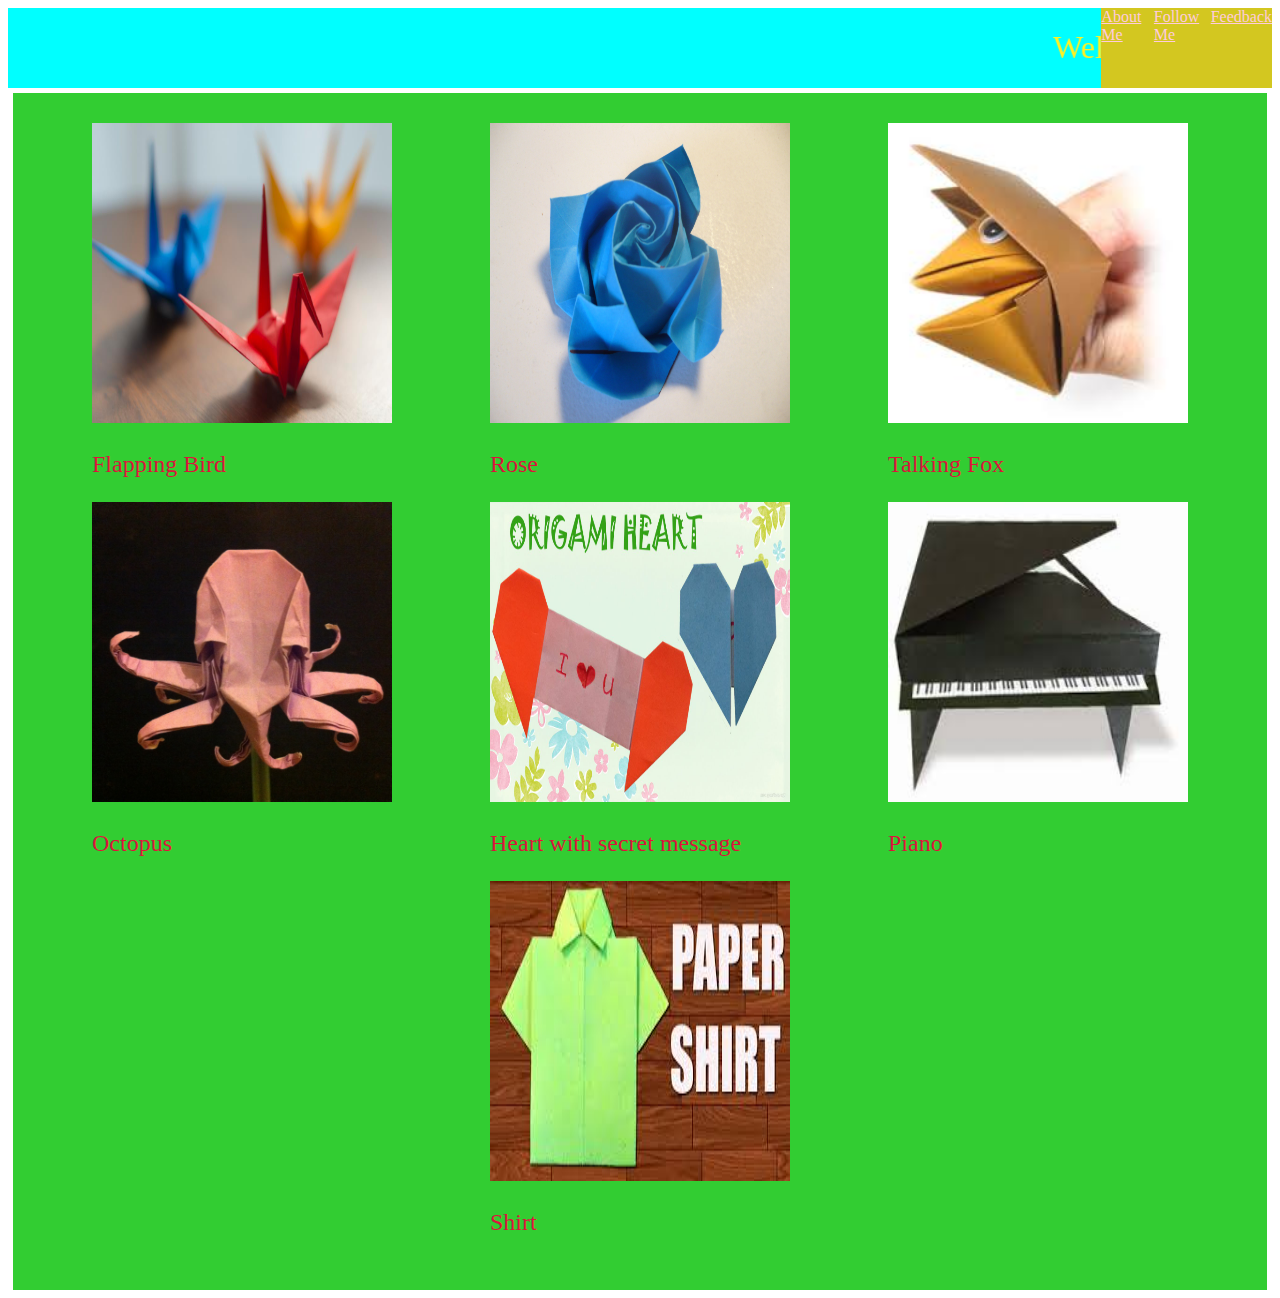
<file: index.html>
<!DOCTYPE html>
<html>

 <head>
   <title> My Origami Page</title>

   <link rel= "stylesheet"
   type = "text/css"
    href = "style.css"/>
 </head>

 <body>
<div class = "Header">
  <marquee>
   <h1> Welcome To My Origami Page
     </h1>
  </marquee>

  <div class = "Menu">
   <a href = "aboutUs.html" >  About Me</a>
   <a href = "followUs.html"> Follow Me </a>
   <a href = "feedback.html"> Feedback</a>
  </div>
</div>



<div class = "Origamis">
  <div class = "O">
   <a href = "flappingBird.html"> <img src = "flappingBird.jpg" width= 300 height = 300/> </a>
   <p> Flapping Bird</p>
  </div>

   <div class = "O">
   <a href = "rose.html"> <img src = "rose.jpg" width= 300 height = 300 /> </a>
   <p> Rose</p>
  </div>

   <div class = "O">
   <a href = "fox.html"> <img src = "fox.jpg" width= 300 height = 300 /> </a>
   <p> Talking Fox</p>
  </div>

   <div class = "O">
   <a href = "octopus.html"> <img src = "octopus.jpg" width= 300 height = 300 /> </a>
   <p>Octopus</p>
  </div>

   <div class = "O">
   <a href = "heart.html"> <img src = "heart.jpg" width= 300 height = 300 /> </a>
   <p> Heart with secret message</p>
  </div>

   <div class = "O">
   <a href = "piano.html"> <img src = "piano.jpg" width= 300 height = 300 /> </a>
   <p>Piano</p>
  </div>

   

   <div class = "O">
   <a href = "shirt.html"> <img src = "shirt.jpg" width= 300 height = 300 /> </a>
   <p>Shirt</p>
  </div>
</div>

 </body>

</html>
</file>
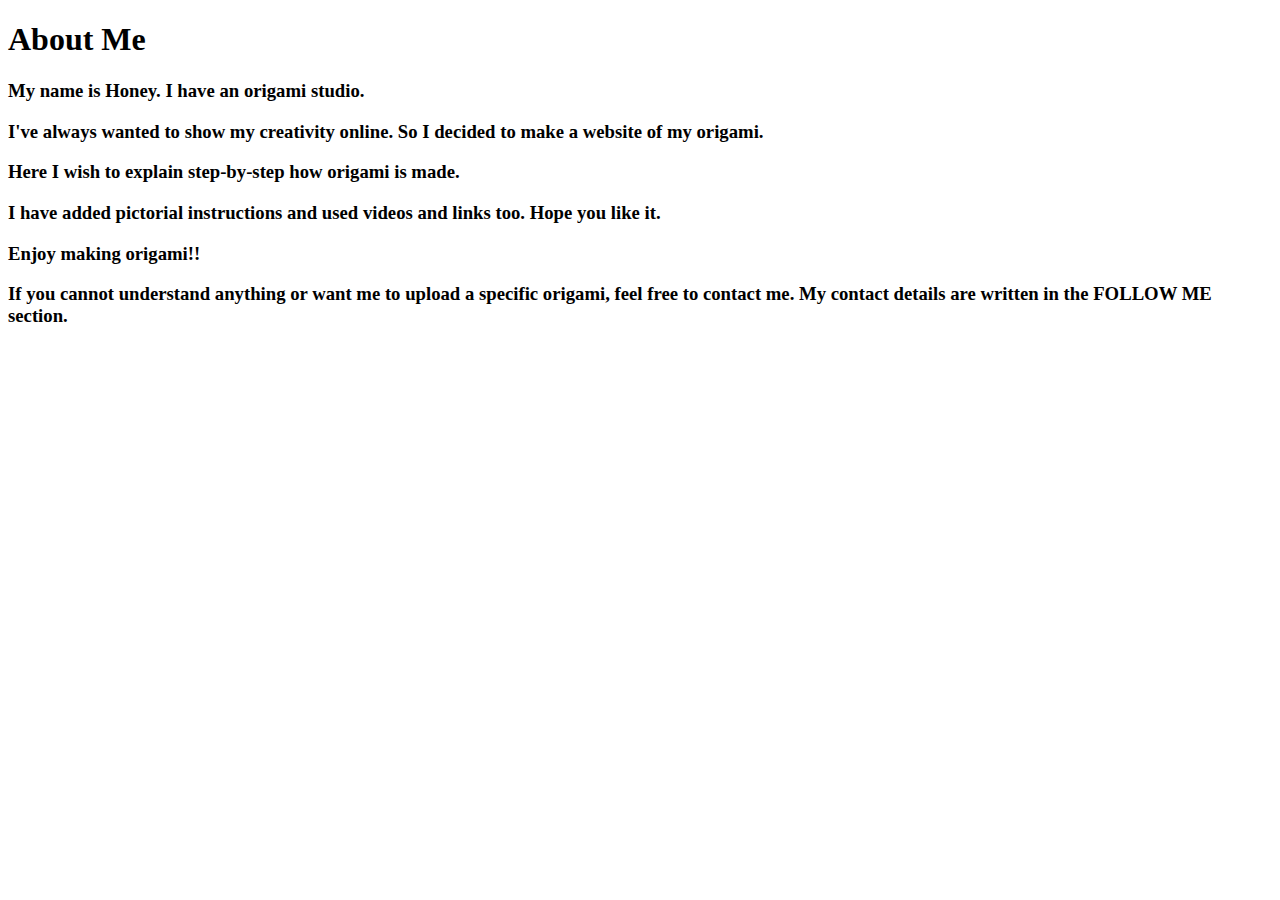
<file: aboutUs.html>
<!DOCTYPE html>
<html>

<head>
    <title> About Me </title>

    <h1> About Me</h1>

    <h3> My name is Honey. I have an origami studio.</h3>
    <h3>  I've always wanted to show my creativity online. So I decided to make a website of my origami. </h3>     
    <h3> Here I wish to explain step-by-step how origami is made. </h3>
    <h3> I have added pictorial instructions and used videos and links too. Hope you like it.</h3>
    <h3>  Enjoy making origami!!</h3>
    <h3> If you cannot understand anything or want me to upload a specific origami, feel free to contact me. My contact details are written in the FOLLOW ME section.</h3>

</head>

<body>
    
    
</body>
</html>
</file>
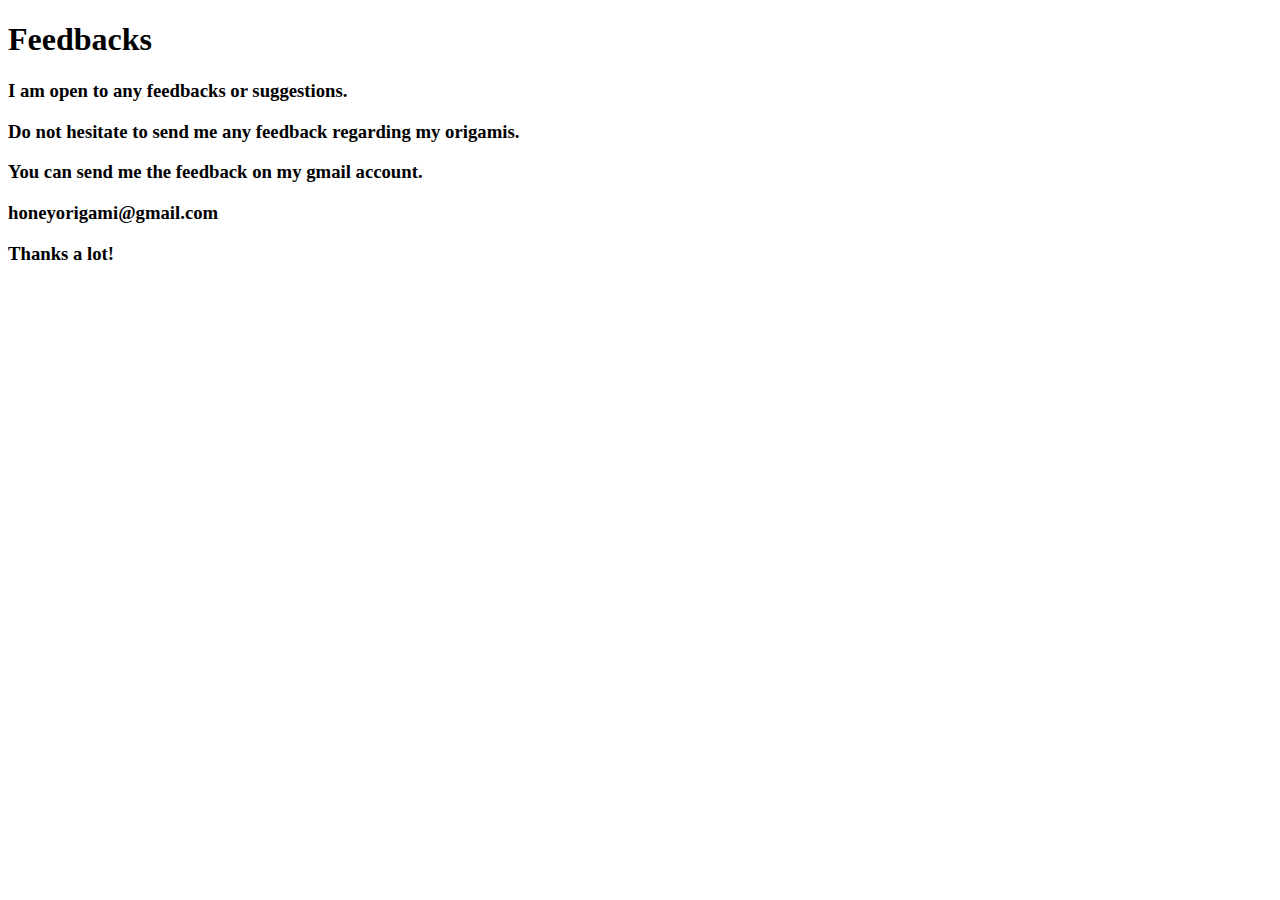
<file: feedback.html>
<!DOCTYPE html>
<html>

<head>
    <title> Feedback</title>

    <h1>Feedbacks</h1>

    <h3>I am open to any feedbacks or suggestions.</h3>
    <h3> Do not hesitate to send me any feedback regarding my origamis. </h3>     
    <h3> You can send me the feedback on my gmail account. </h3>
    <h3> honeyorigami@gmail.com</h3>
    <h3> Thanks a lot!</h3>
  
</head>

<body>
    
    
</body>
</html>
</file>
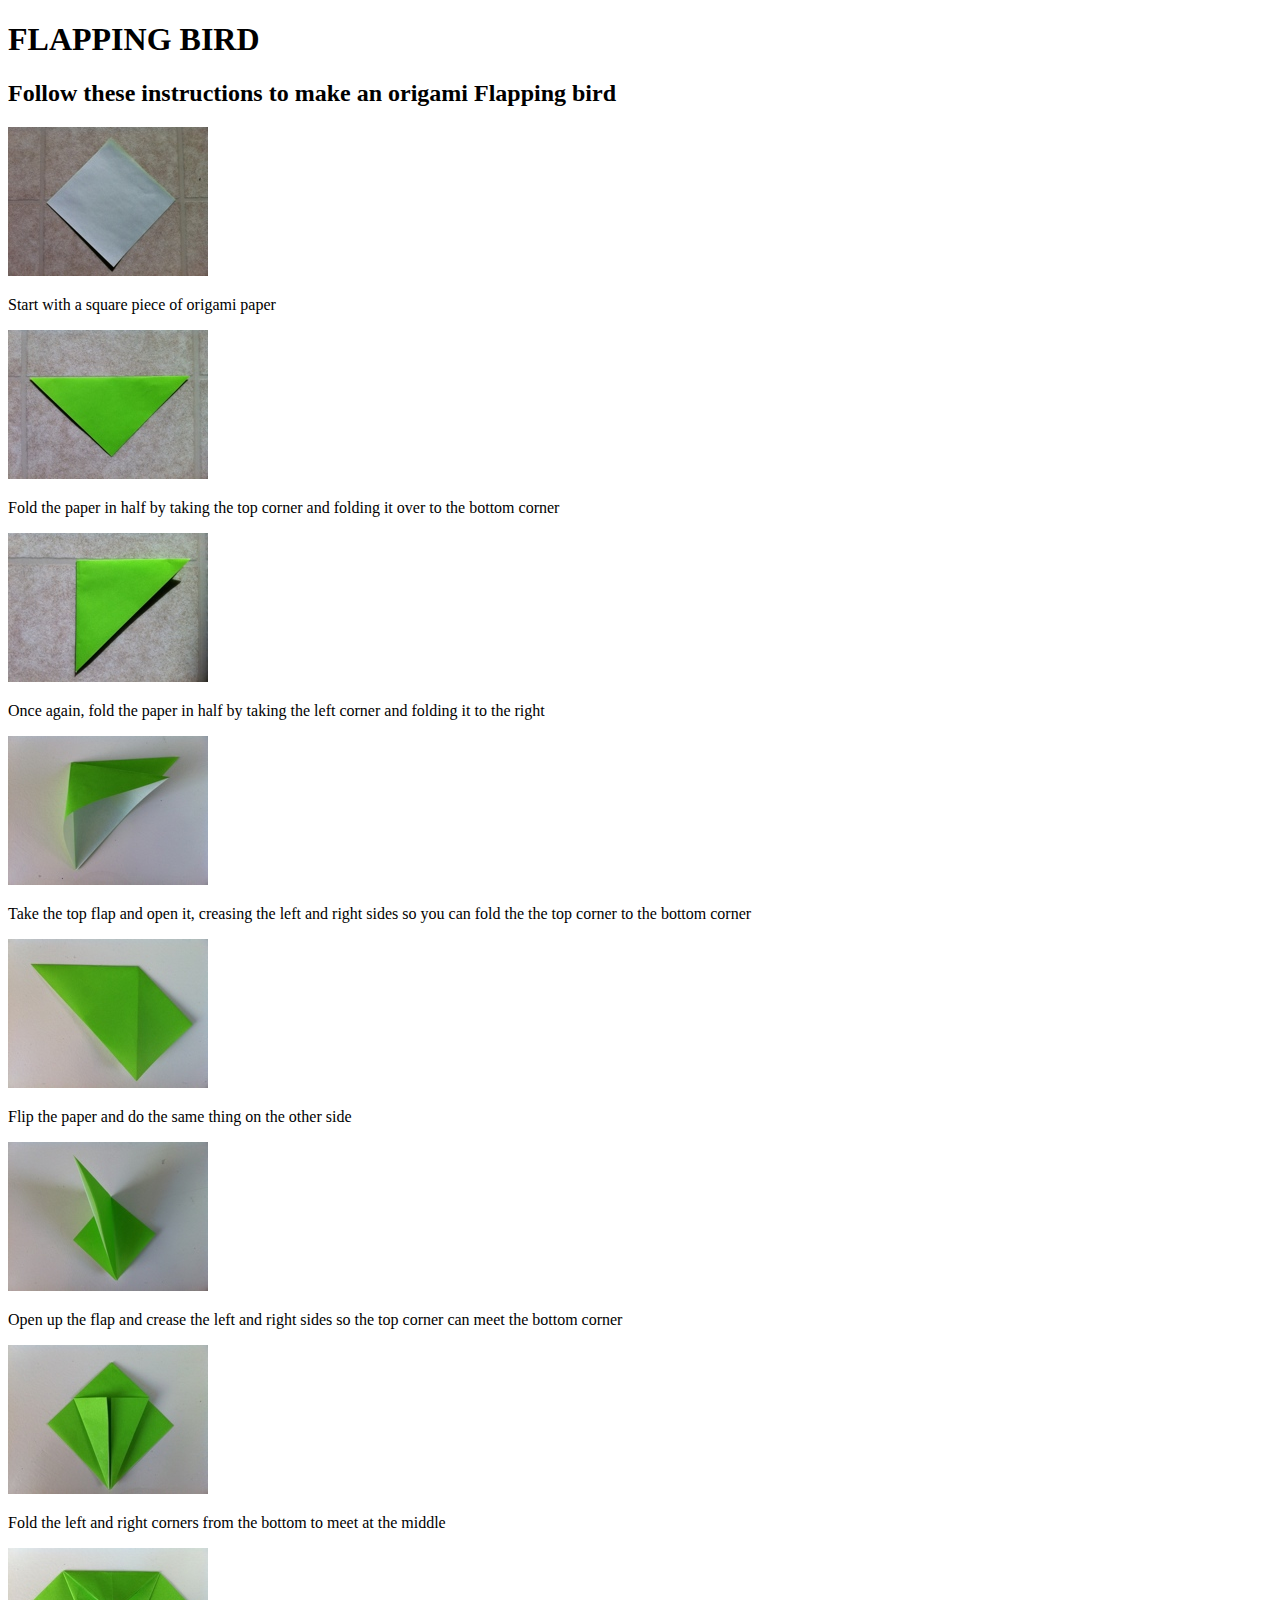
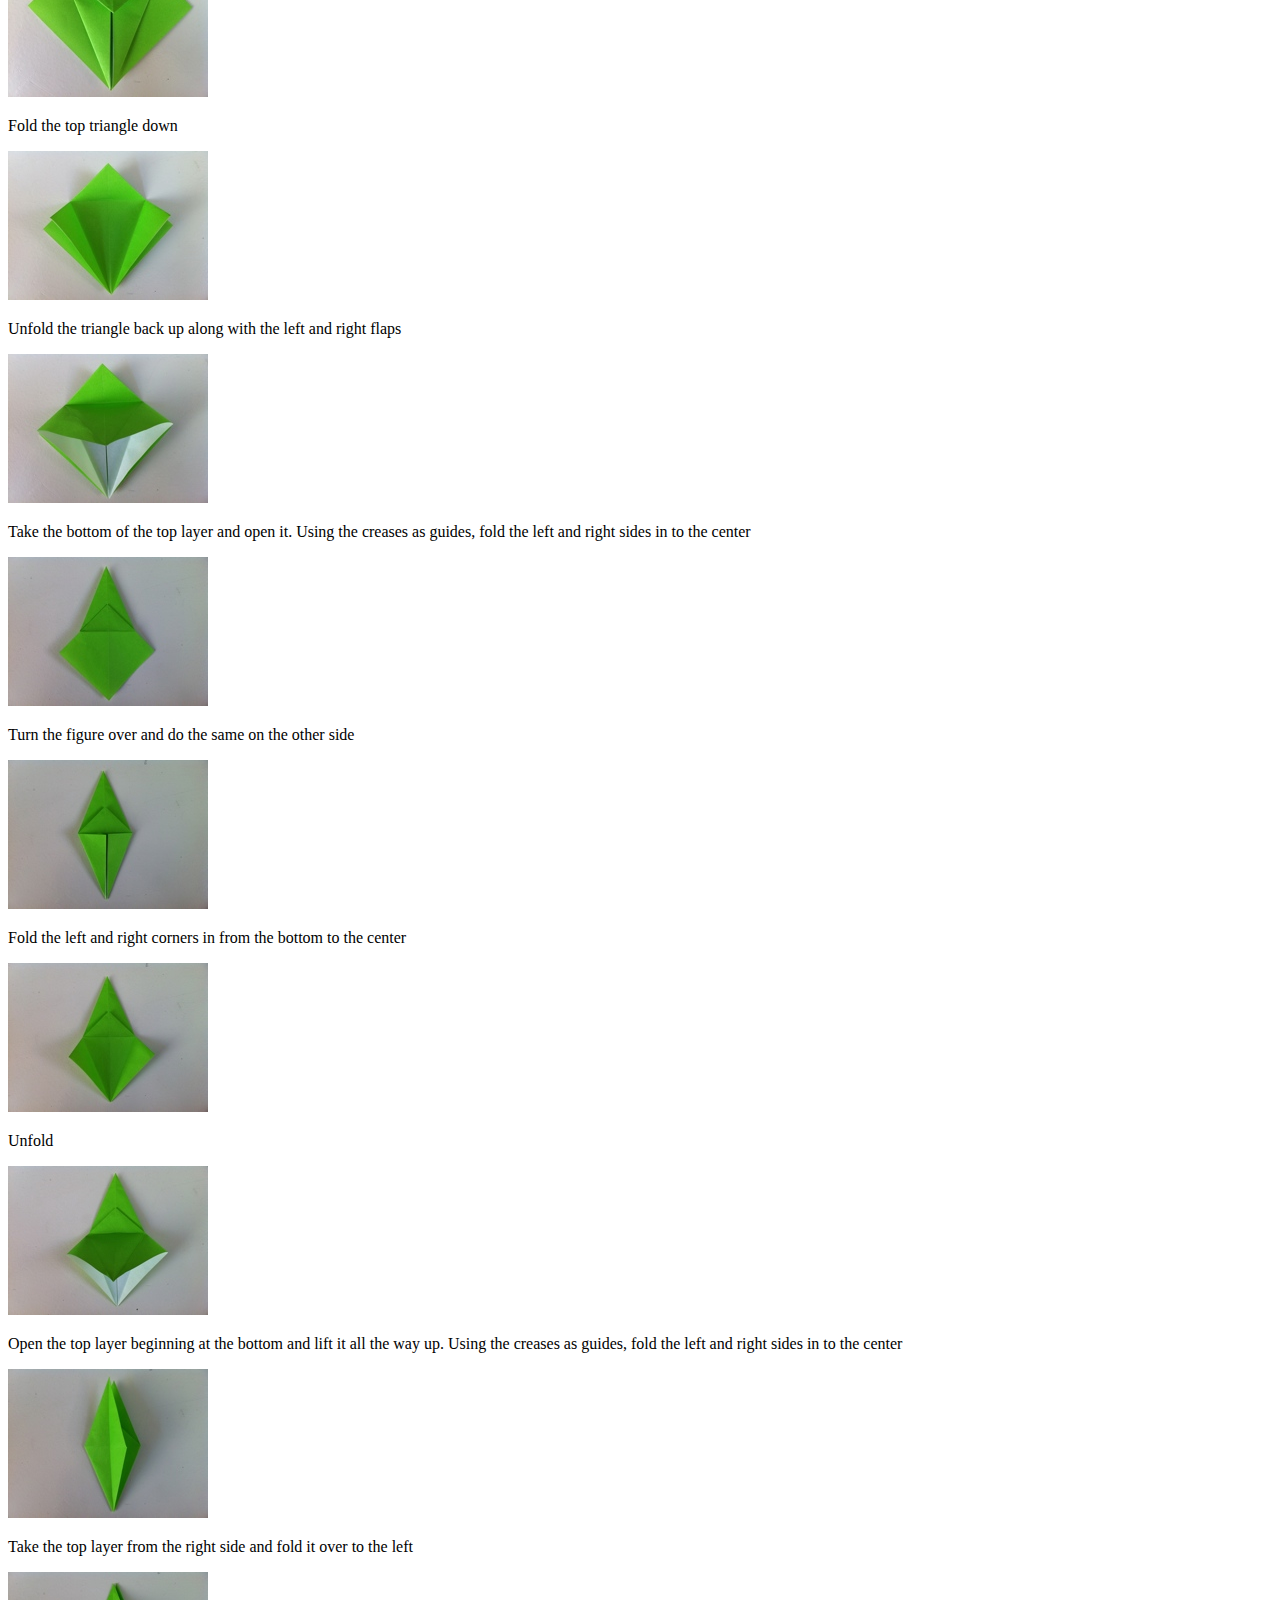
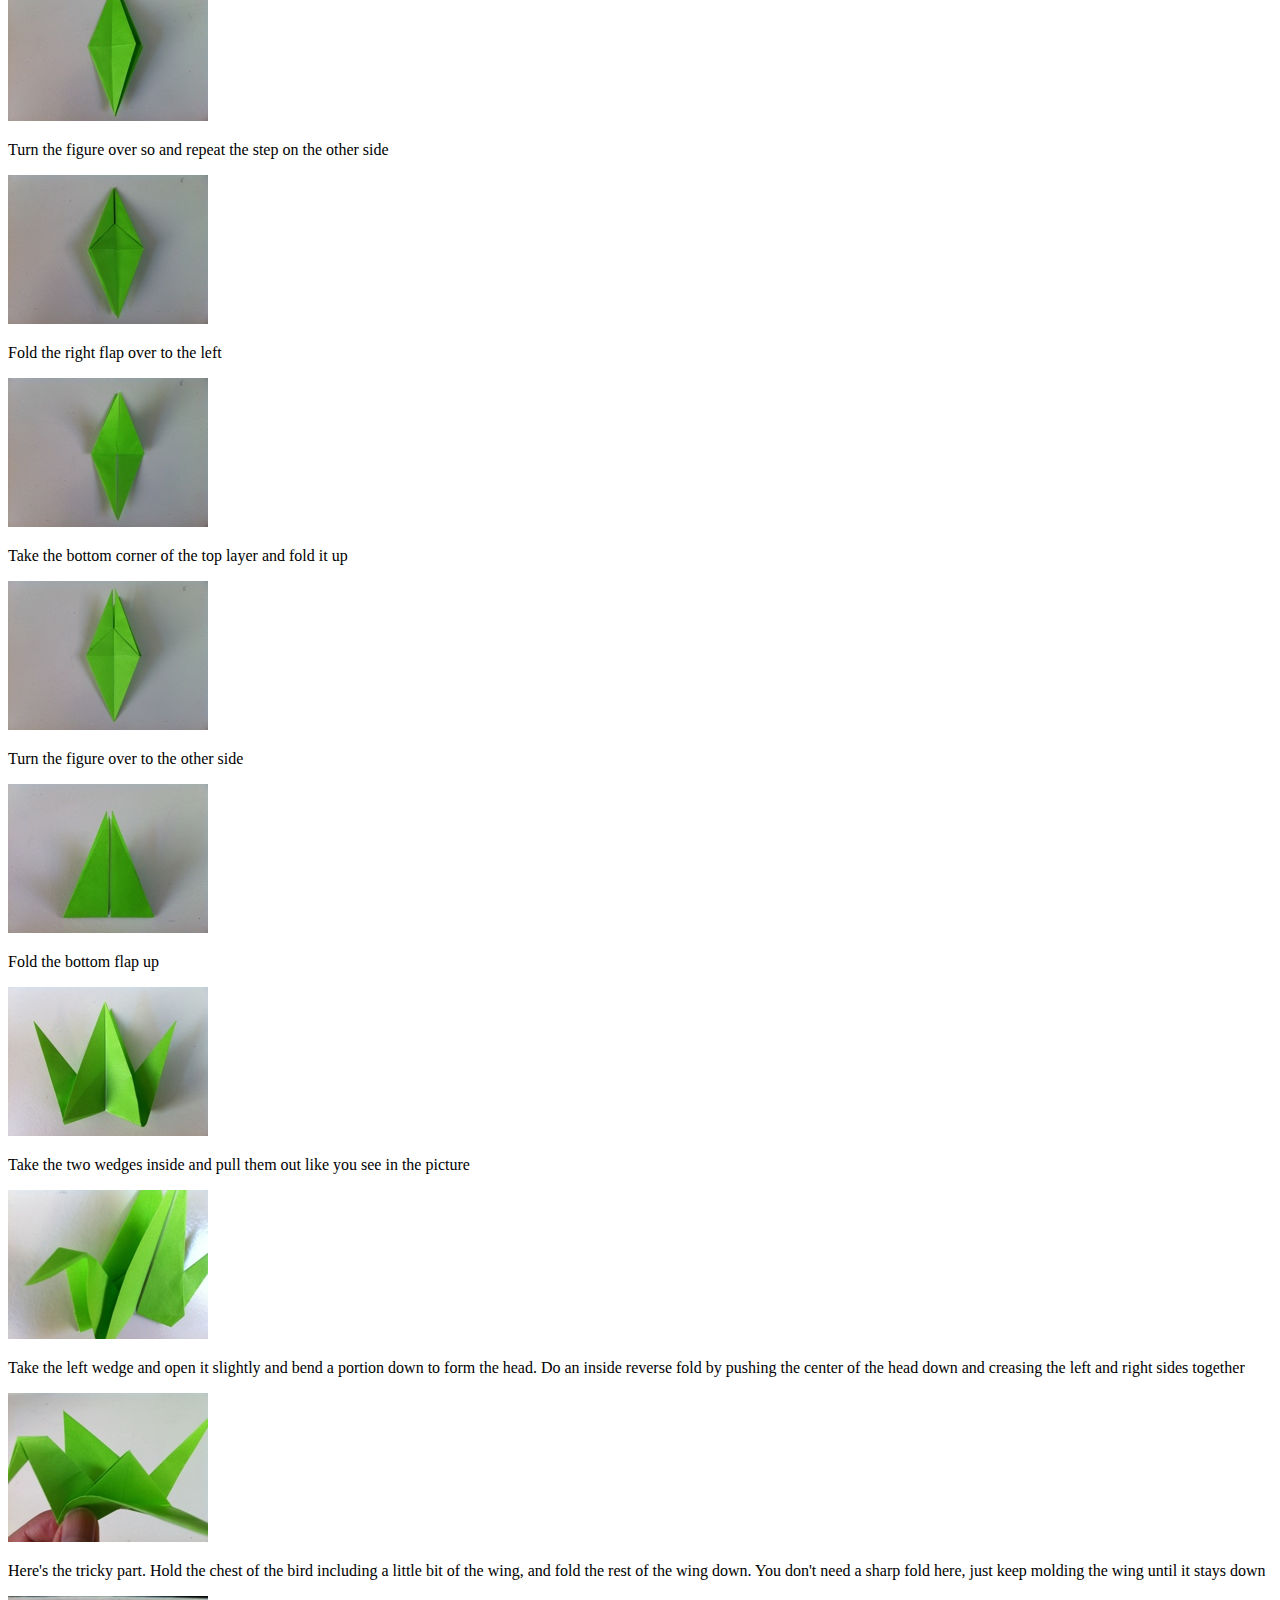
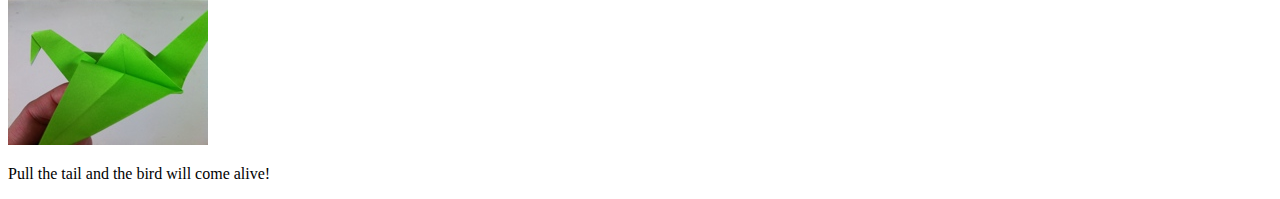
<file: flappingBird.html>
<!DOCTYPE html>
<html>

<head>
<title> Flapping Bird</title>
</head>

<body>
    <h1> FLAPPING BIRD</h1>
    <h2> Follow these instructions to make an origami Flapping bird</h2>


    <img src = "1.jpg"> </img>
    <p>  Start with a square piece of origami paper</p>

    <img src = "2.jpg"> </img>
    <p> Fold the paper in half by taking the top corner and folding it over to the bottom corner</p>

    <img src = "3.jpg"> </img>
    <p>  Once again, fold the paper in half by taking the left corner and folding it to the right</p>

    <img src = "4.jpg"> </img>
    <p> Take the top flap and open it, creasing the left and right sides so you can fold the the top corner to the bottom corner</p>
    
    <img src = "5.jpg"> </img>
    <p>Flip the paper and do the same thing on the other side</p>

    <img src = "6.jpg"> </img>
    <p> Open up the flap and crease the left and right sides so the top corner can meet the bottom corner</p>

    <img src = "7.jpg"> </img>
    <p> Fold the left and right corners from the bottom to meet at the middle</p>

    <img src = "8.jpg"> </img>
    <p> Fold the top triangle down</p>

    <img src = "9.jpg"> </img>
    <p> Unfold the triangle back up along with the left and right flaps</p>

    <img src = "10.jpg"> </img>
    <p>Take the bottom of the top layer and open it. Using the creases as guides, fold the left and right sides in to the center</p>

    <img src = "11.jpg"> </img>
    <p> Turn the figure over and do the same on the other side</p>

    <img src = "12.jpg"> </img>
    <p> Fold the left and right corners in from the bottom to the center</p>

    <img src = "13.jpg"> </img>
    <p> Unfold</p>

    <img src = "14.jpg"> </img>
    <p>  Open the top layer beginning at the bottom and lift it all the way up. Using the creases as guides, fold the left and right sides in to the center</p>

    <img src = "15.jpg"> </img>
    <p>Take the top layer from the right side and fold it over to the left</p>

    <img src = "16.jpg"> </img>
    <p> Turn the figure over so and repeat the step on the other side</p>

    <img src = "17.jpg"> </img>
    <p> Fold the right flap over to the left</p>

    <img src = "18.jpg"> </img>
    <p> Take the bottom corner of the top layer and fold it up</p>

    <img src = "19.jpg"> </img>
    <p> Turn the figure over to the other side</p>

    <img src = "20.jpg"> </img>
    <p> Fold the bottom flap up</p>

    <img src = "21.jpg"> </img>
    <p> Take the two wedges inside and pull them out like you see in the picture</p>

    <img src = "22.jpg"> </img>
    <p> Take the left wedge and open it slightly and bend a portion down to form the head. Do an inside reverse fold by pushing the center of the head down and creasing the left and right sides together</p>
    
    <img src = "23.jpg"> </img>
    <p> Here's the tricky part. Hold the chest of the bird including a little bit of the wing, and fold the rest of the wing down. You don't need a sharp fold here, just keep molding the wing until it stays down</p>
   
    <img src = "24.jpg"> </img>
    <p>  Pull the tail and the bird will come alive!</p>


</body>


</html>
</file>
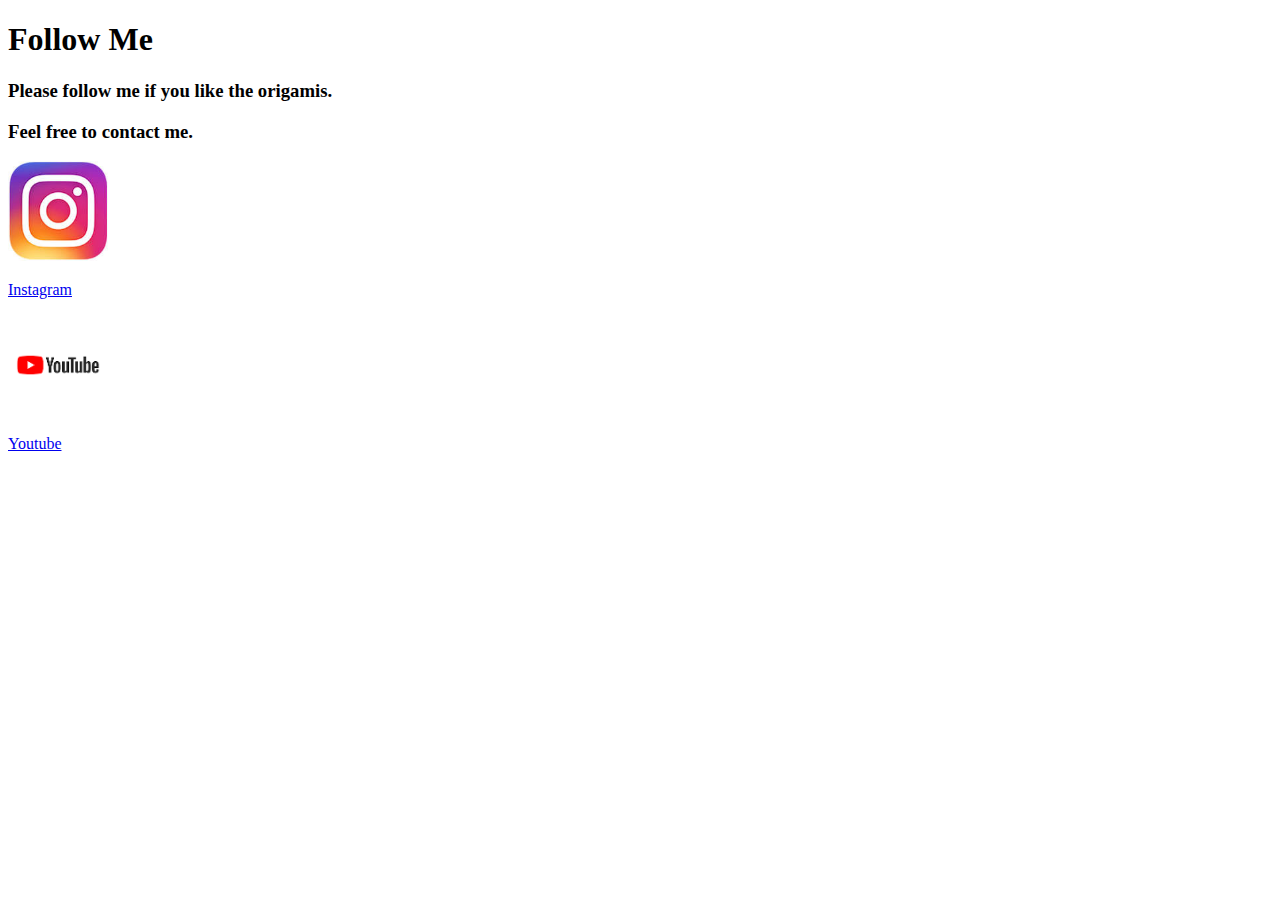
<file: followUs.html>
<!DOCTYPE html>
<html>

<head>
    <title> Follow Me </title>
</head>

<body>

    <h1> Follow Me</h1>

    <h3> Please follow me if you like the origamis.</h3>
        
        <h3>  Feel free to contact me. </h3>
    

    <a href = "https://www.instagram.com/dragongamer2251/"> <img src = "insta.jpg" width = 100 height = 100</a>
    <p> Instagram </p>

    <a href = "https://www.youtube.com/channel/UCLNlyeONEbw-L9hoKFX7Yew"> <img src = "utube.png" width = 100 height = 100</a>
    <p> Youtube</p>

</body>
</html>
</file>
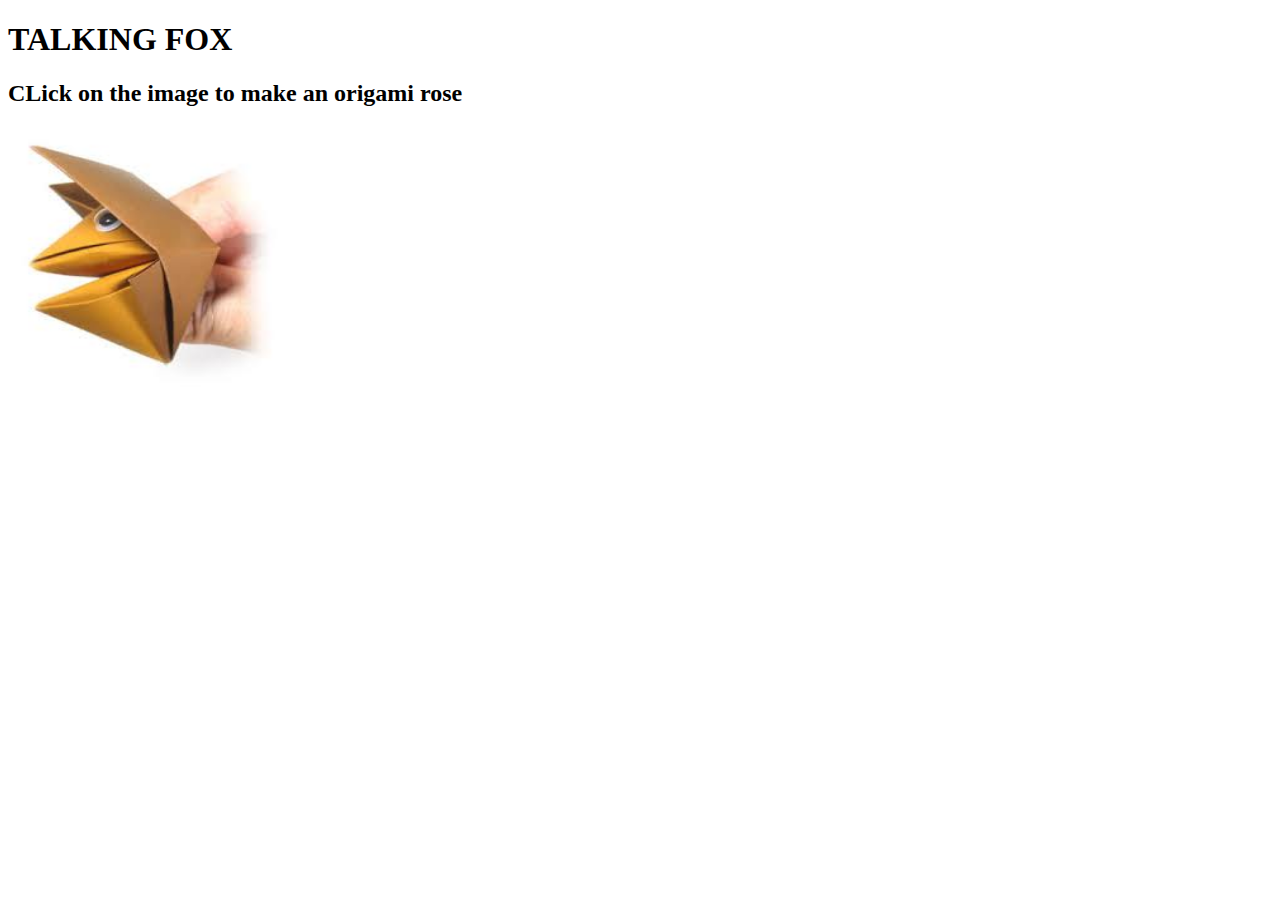
<file: fox.html>
<!DOCTYPE html>
<html>

<head>
    <title> Talking Fox </title>
</head>

<body>
    <h1> TALKING FOX</h1>
    <h2> CLick on the image to make an origami rose</h2>
    
    <a href = "https://www.youtube.com/watch?v=b2nJYjHS8j8"> <img src = "fox.jpg" width = 285 height = 260 /></a>

    
</body>
</html>
</file>
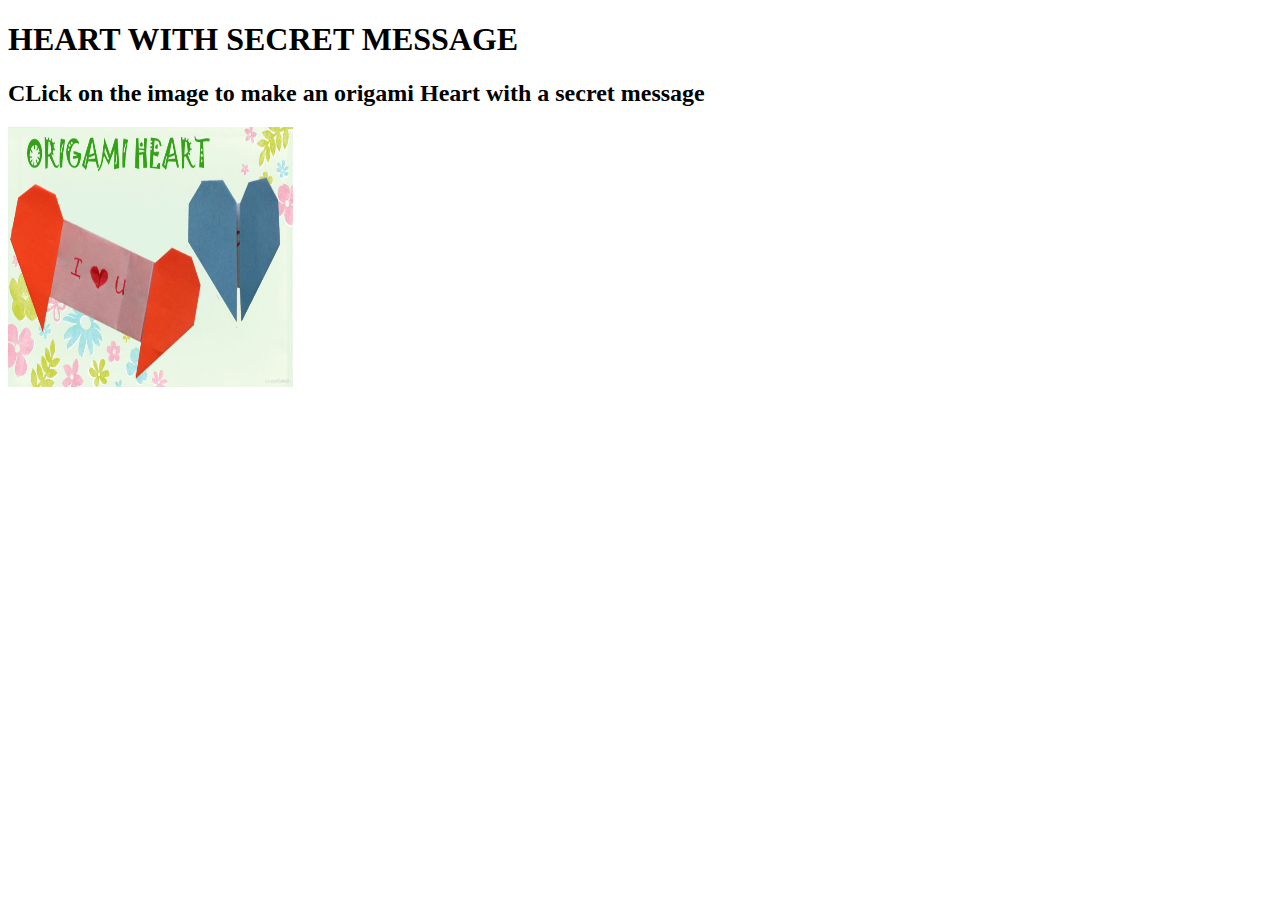
<file: heart.html>
<!DOCTYPE html>
<html>

<head>
    <title> Heart with secret message </title>
</head>

<body>
    <h1> HEART WITH SECRET MESSAGE</h1>
    <h2> CLick on the image to make an origami Heart with a secret message</h2>
    
    <a href = "https://www.youtube.com/watch?v=eRLDf6Ni4Tg"> <img src = "heart.jpg" width = 285 height = 260 /></a>
    
</body>
</html>
</file>
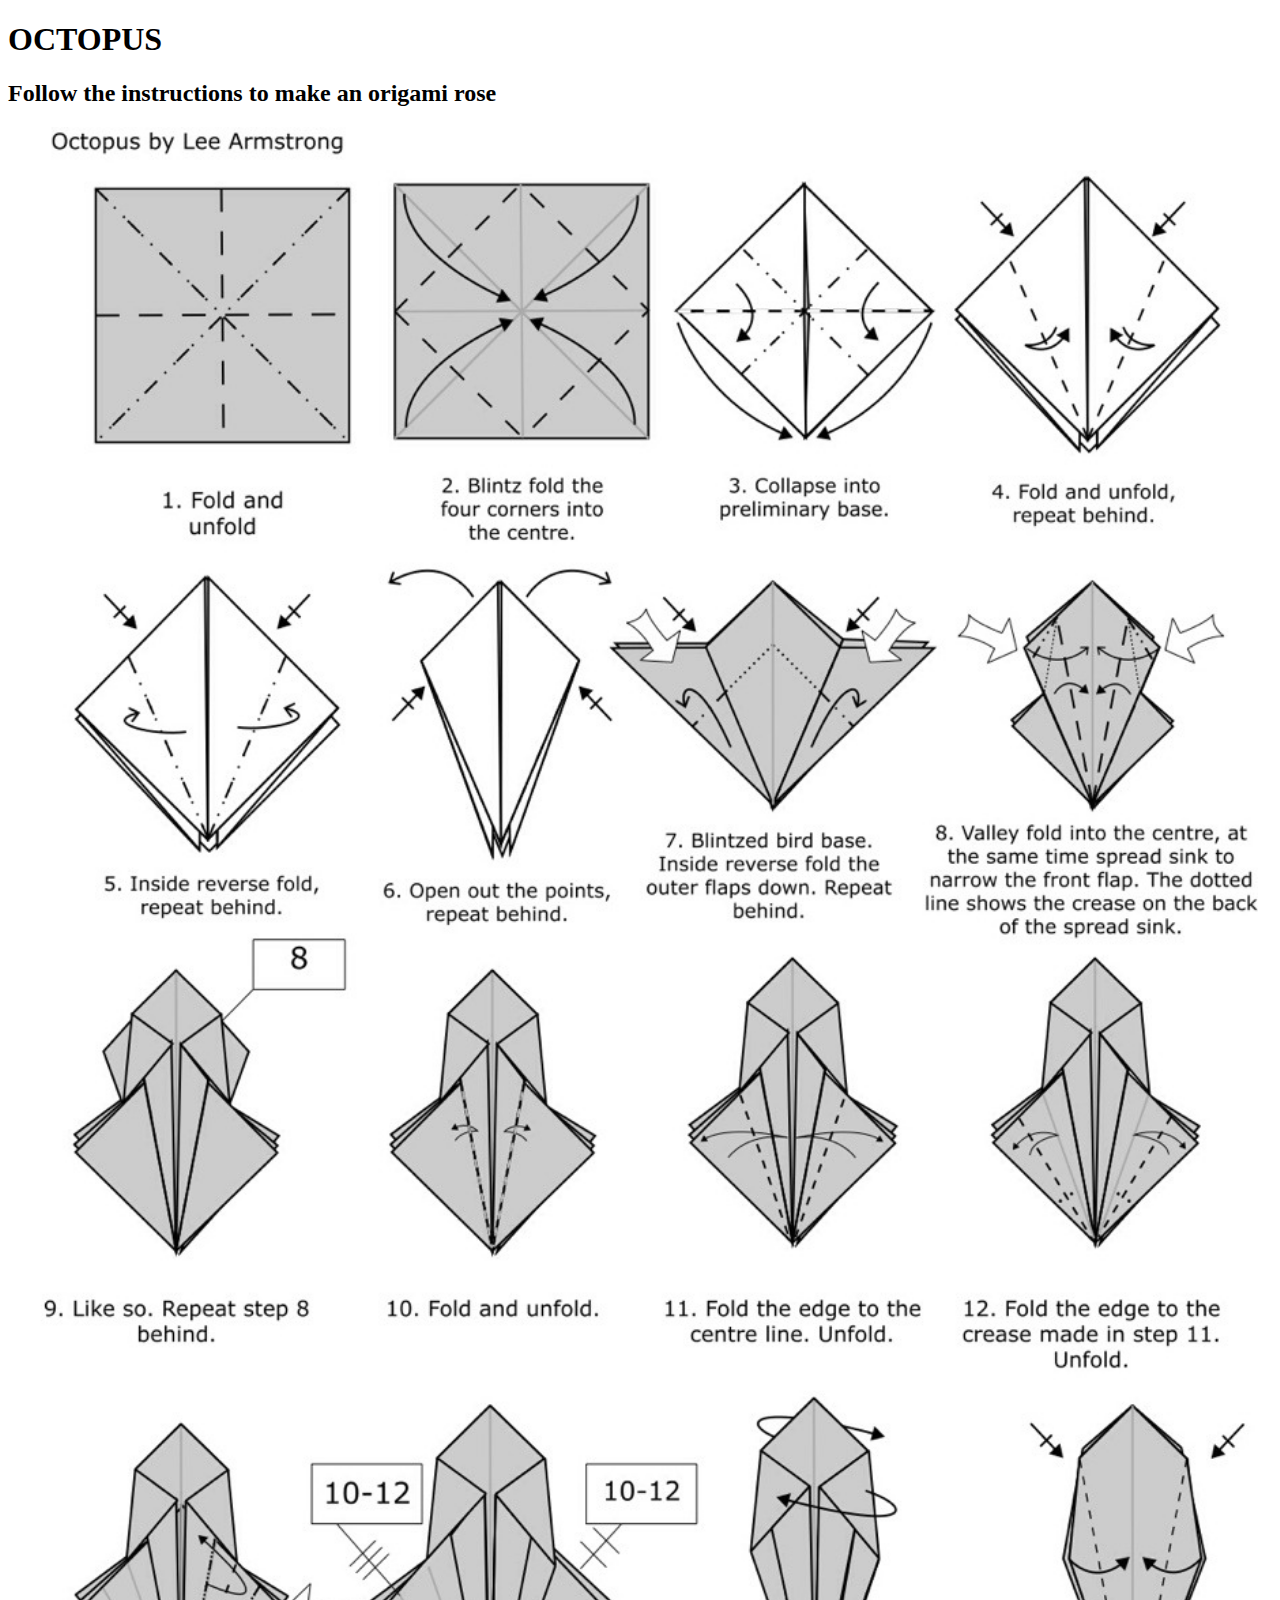
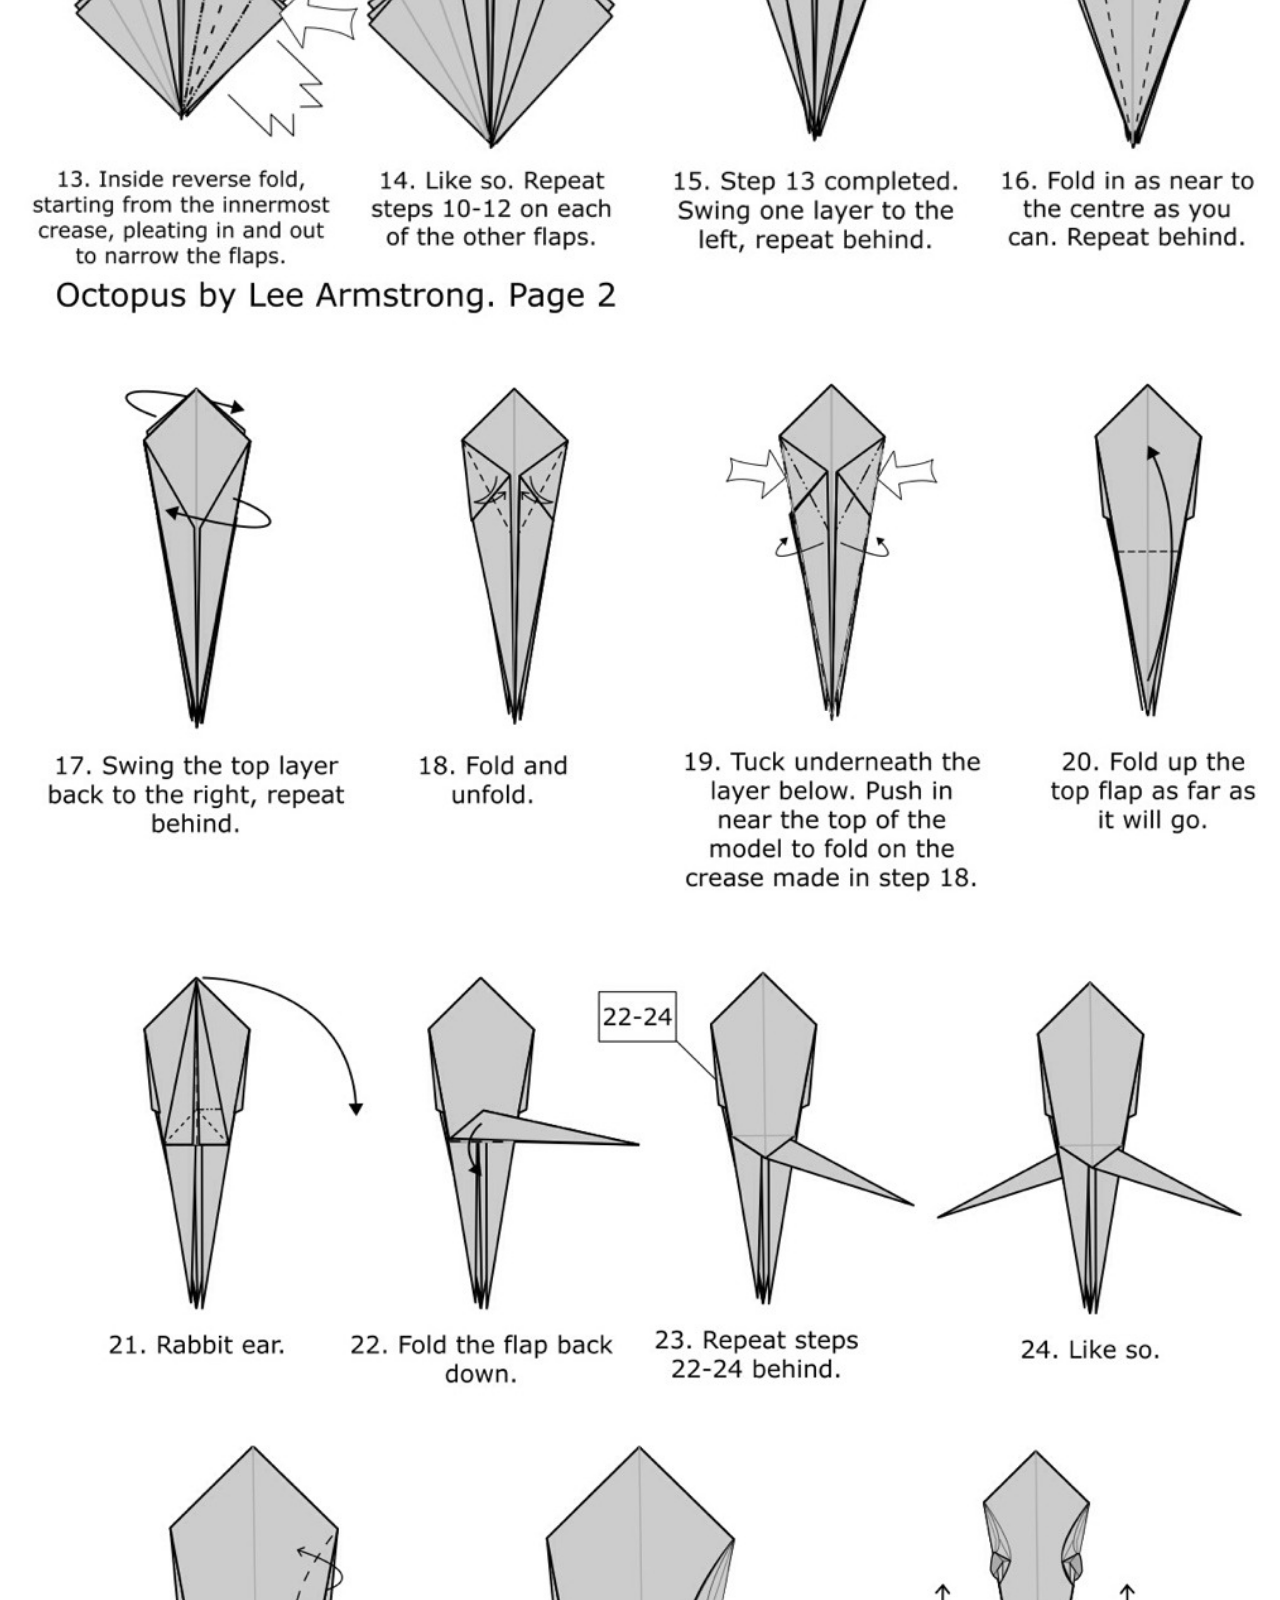
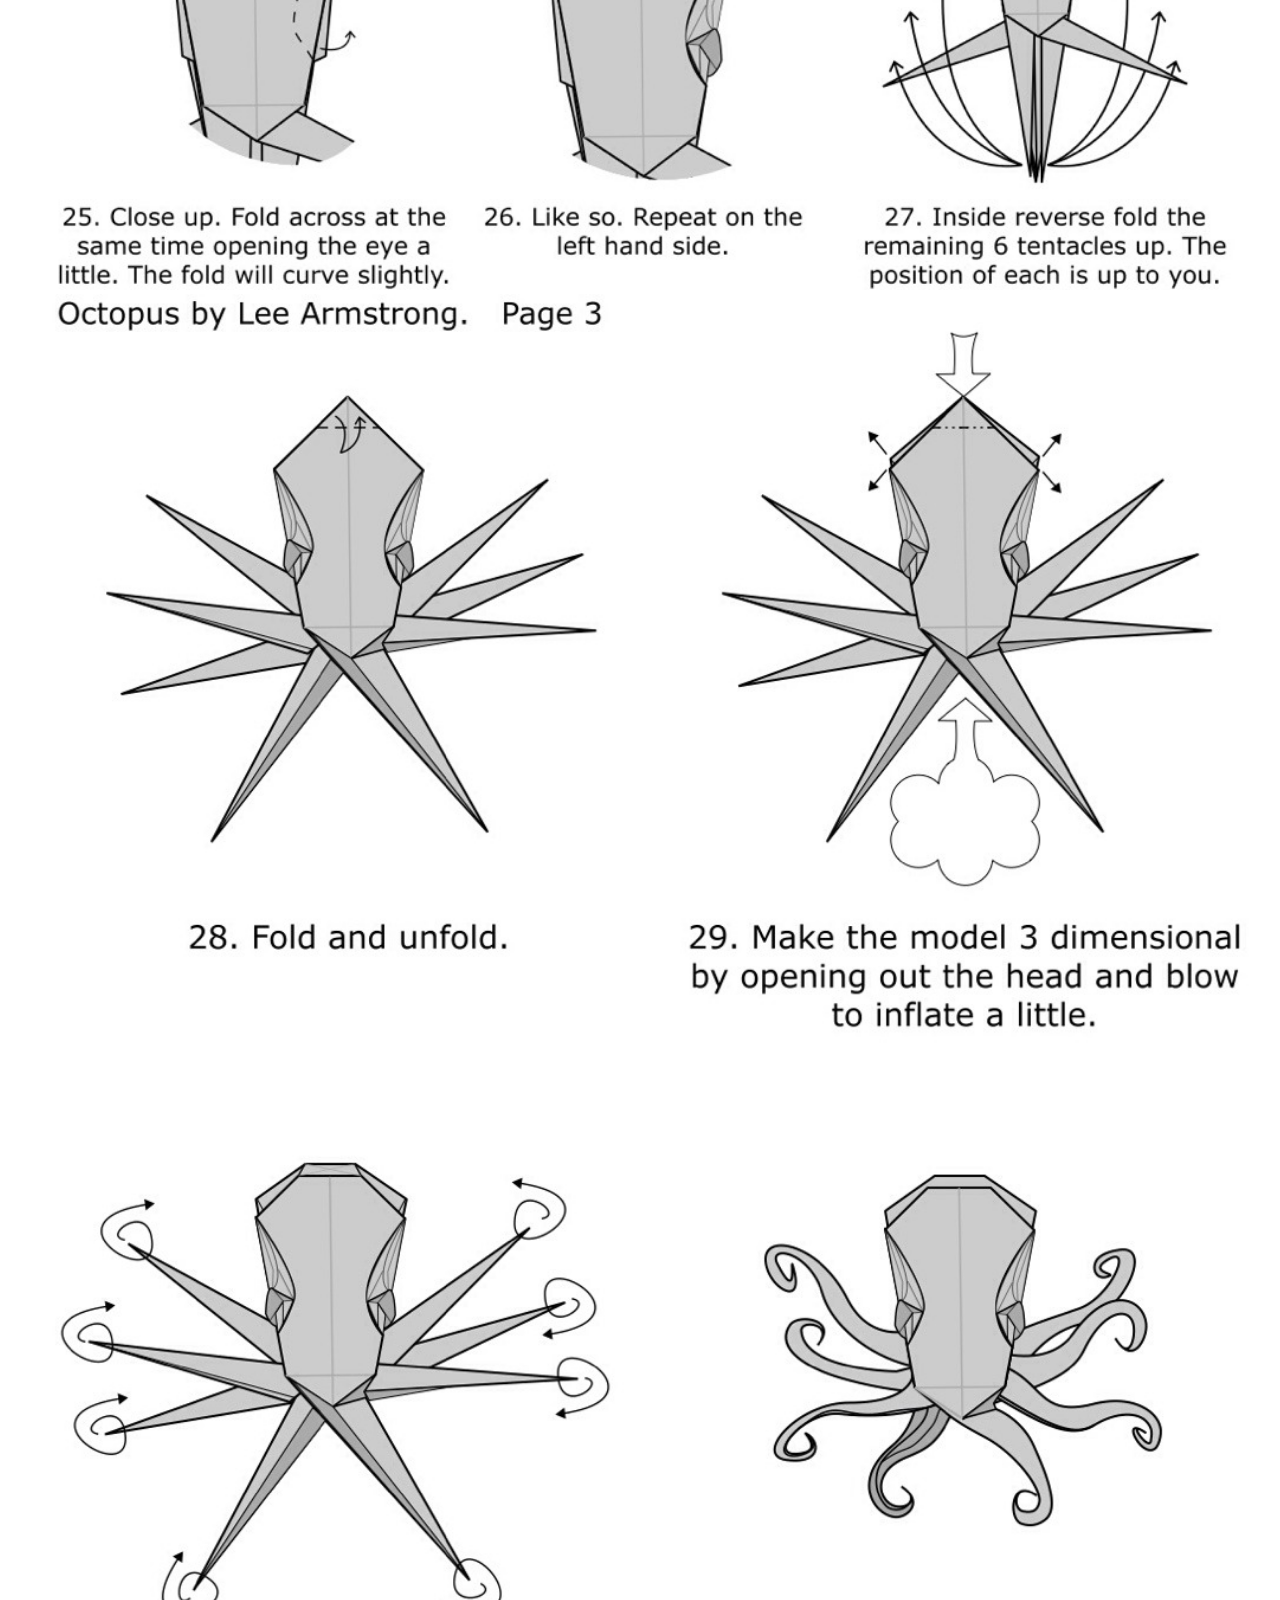
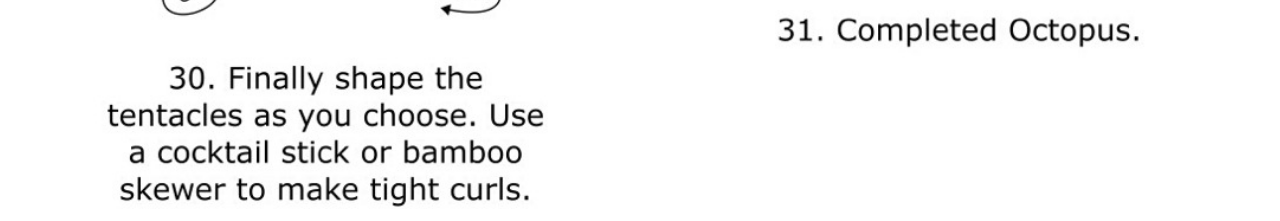
<file: octopus.html>
<!DOCTYPE html>
<html>

<head>
    <title> Octopus </title>
</head>

<body>
    <h1> OCTOPUS</h1>
    <h2> Follow the instructions to make an origami rose</h2>
    
    <img src = "o1.jpg" width = 1250 />
    <img src = "o2.jpg" width = 1250 />
    <img src = "o3.jpg" width = 1250 />

    
</body>
</html>
</file>
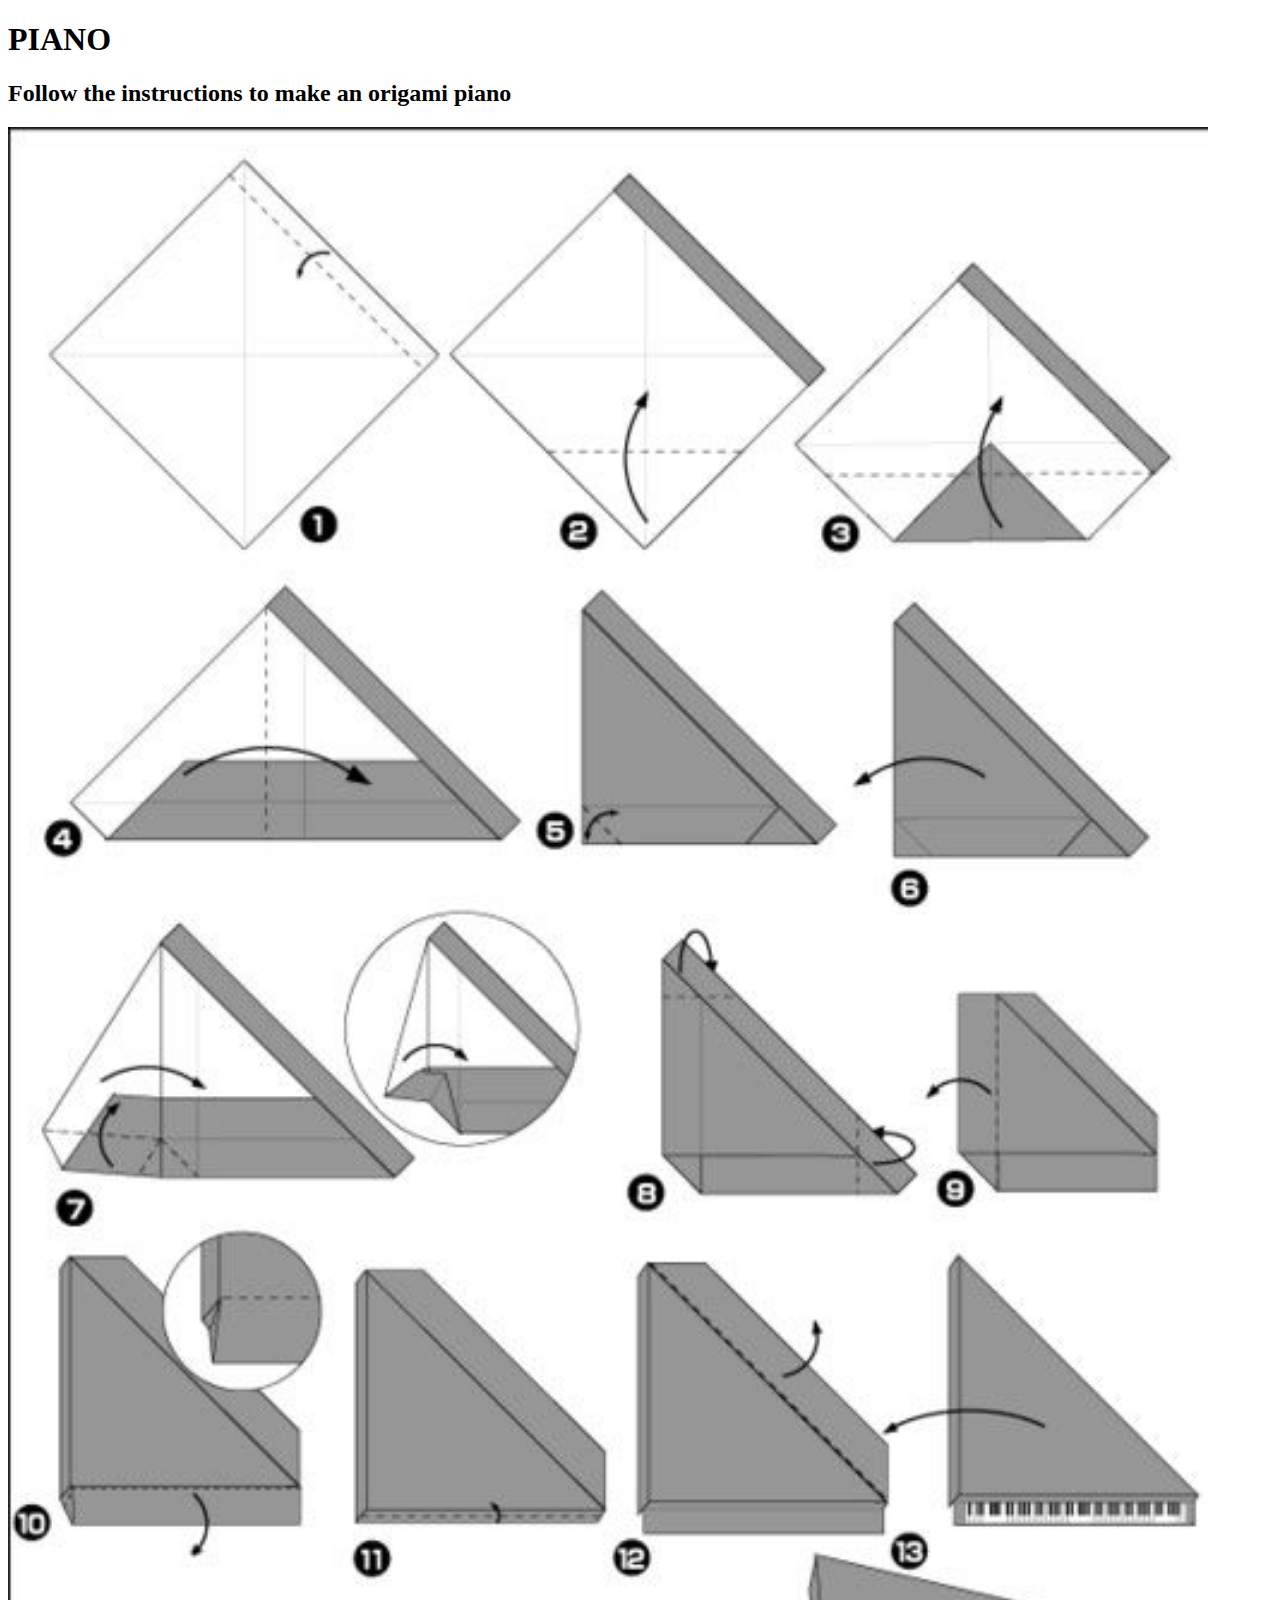
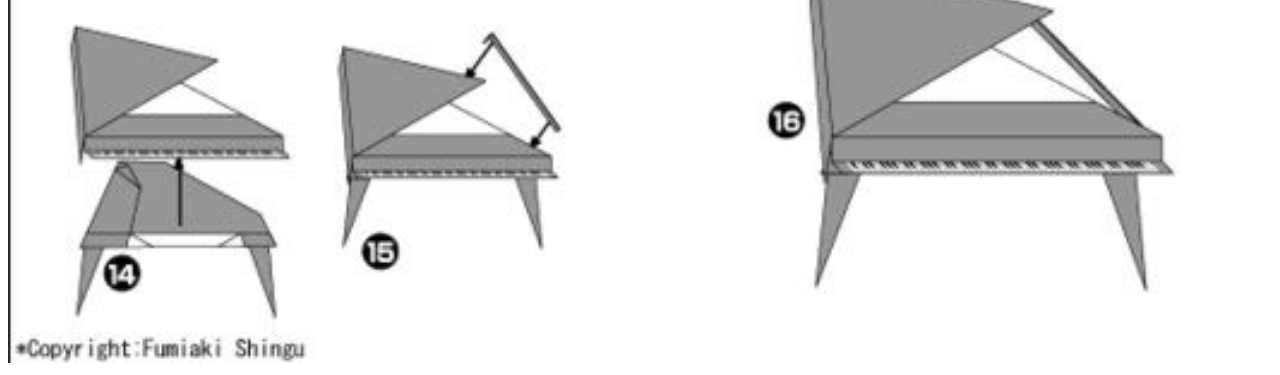
<file: piano.html>
<!DOCTYPE html>
<html>

<head>
    <title> Piano </title>
</head>

<body>
    <h1> PIANO</h1>
    <h2> Follow the instructions to make an origami piano</h2>
    
    <img src = "pianoo.jpg" width = 1200 />
   
</body>
</html>
</file>
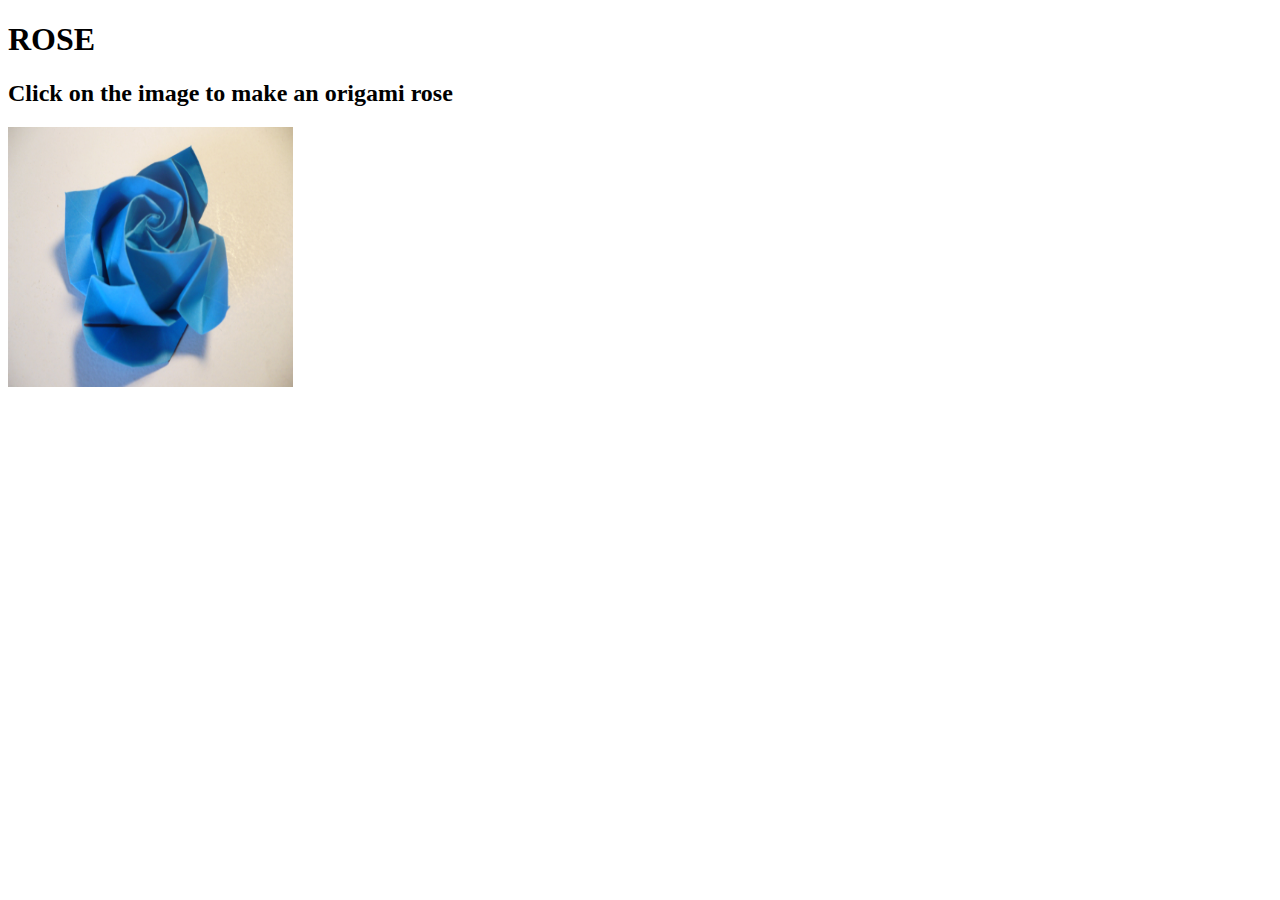
<file: rose.html>
<!DOCTYPE html>
<html>

<head>
    <title> Rose </title>
</head>

<body>
    <h1> ROSE</h1>
    <h2> Click on the image to make an origami rose</h2>
    
    <a href = "https://www.instructables.com/id/Origami-Rose-in-Bloom-Part-1/"> <img src = "rose.jpg" width = 285 height = 260 /></a>

    
</body>
</html>
</file>
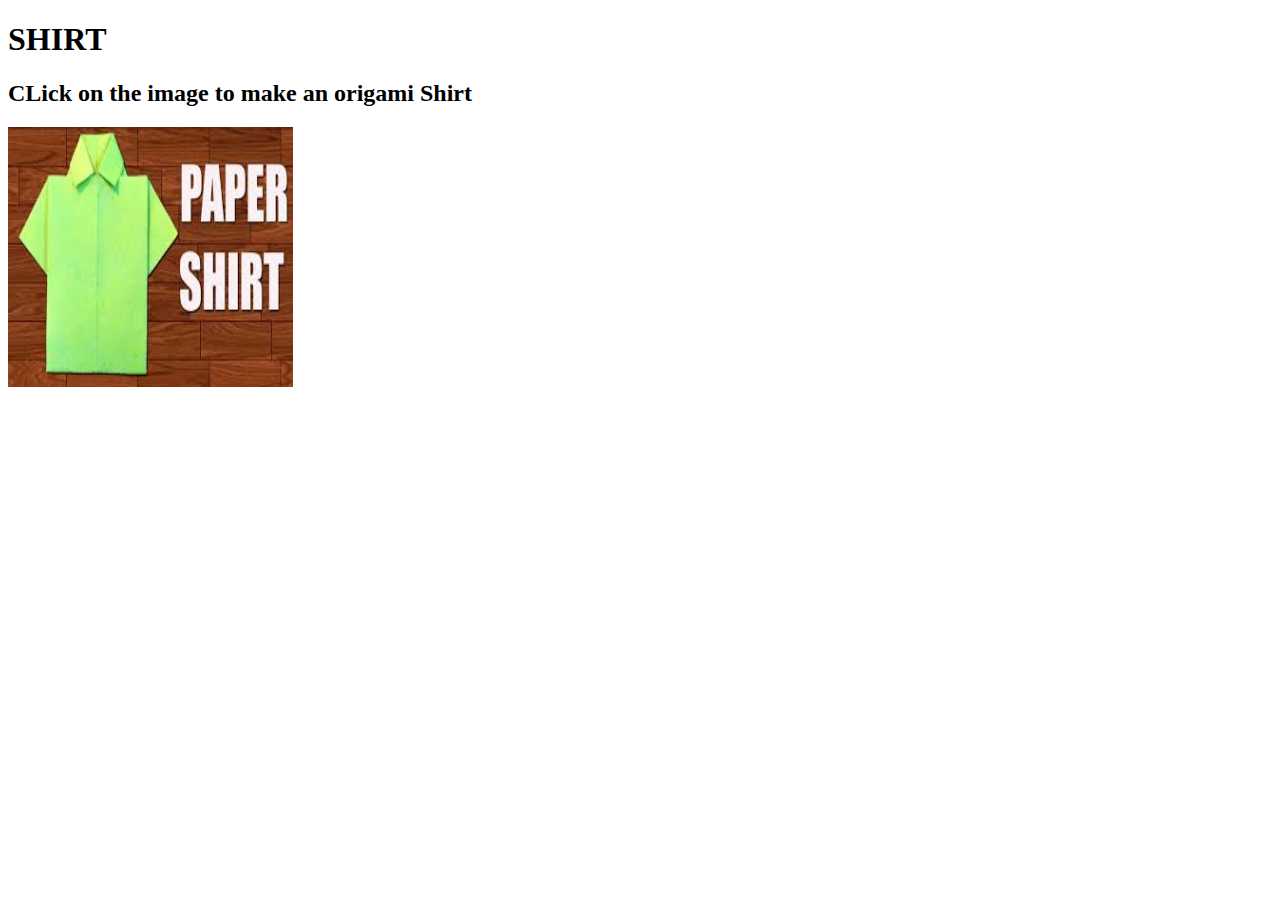
<file: shirt.html>
<!DOCTYPE html>
<html>

<head>
    <title> Shirt </title>
</head>

<body>
    <h1> SHIRT</h1>
    <h2> CLick on the image to make an origami Shirt</h2>
    
    <a href = "https://www.origami-resource-center.com/origami-shirt.html"> <img src = "shirt.jpg" width = 285 height = 260 /></a>
    
</body>
</html>
</file>
<file: style.css>
h1{
    color:#FFF123;
   font-weight: lighter;
}

a{
    color:#FCD;
    transition: color .3s linear 1s;
}

.Header{
    background-color: cyan;
    display: flex;
    justify-content: space-around;
}

.Origamis{
    background-color: limegreen;
    display: flex;
    flex-wrap: wrap;
    justify-content: space-around;
    flex-shrink: 4;
    color: crimson;
    padding: 30px;
    margin: 5px;
}

.Menu{
    background-color: rgb(211, 199, 32);
    display: flex;
    justify-content: flex-end;
    font: cursive;
    font-family: cursive ;
    font-weight: 15px;
}

p {
    text-align: left;
  font-size: 24px;
  font-family: cursive; 
}
</file>
